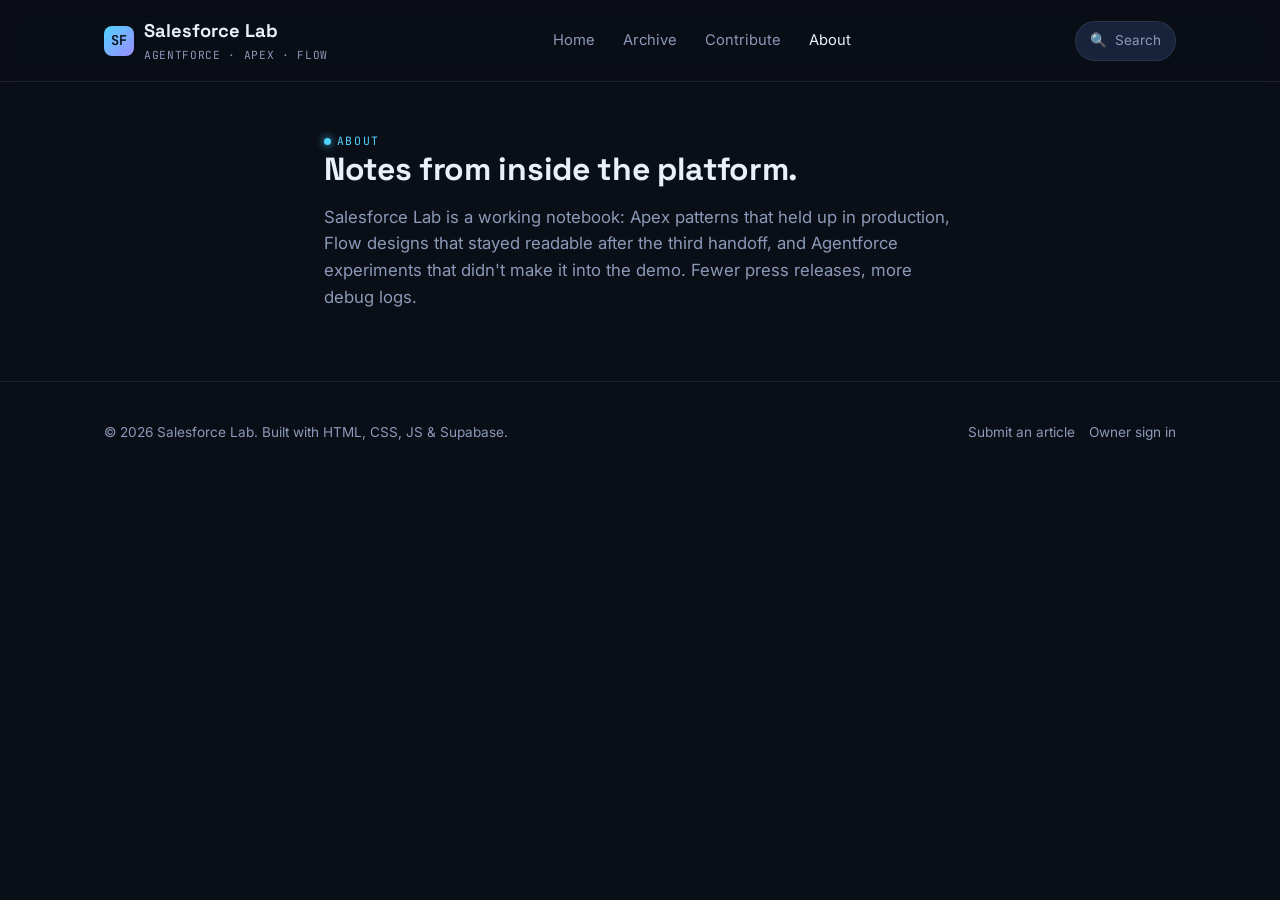
<file: about.html>
<!DOCTYPE html>
<html lang="en">
<head>
<meta charset="UTF-8">
<meta name="viewport" content="width=device-width, initial-scale=1.0">
<title>About — Salesforce Lab</title>
<link rel="stylesheet" href="assets/css/style.css">
</head>
<body>
<header id="site-header"></header>

<div class="wrap" style="padding-top:50px;max-width:680px;">
  <div class="eyebrow">About</div>
  <h1>Notes from inside the platform.</h1>
  <p style="color:var(--text-dim);font-size:1.05rem;">
    Salesforce Lab is a working notebook: Apex patterns that held up in production,
    Flow designs that stayed readable after the third handoff, and Agentforce
    experiments that didn't make it into the demo. Fewer press releases, more
    debug logs.
  </p>
  <p style="color:var(--text-dim);">
    <!-- Everything here runs on plain HTML, CSS and JavaScript with a Google Sheets
    backend — no framework, no paid hosting. -->
  </p>
</div>

<footer id="site-footer" style="margin-top:70px;"></footer>
<script src="assets/js/layout.js"></script>
<script>Layout.mount('about');</script>
</body>
</html>
</file>
<file: assets/css/style.css>
/* ============================================================
   Salesforce Lab — Design System
   Palette:  "Circuit Sky"
   --ink        #0A0E17   deep night navy background
   --ink-2      #10182B   elevated panel
   --ink-3      #17223B   card / input surface
   --line       rgba(255,255,255,.08)
   --text       #EAF0FB   primary text
   --text-dim   #8C99B8   secondary text
   --sky        #4FD3FF   primary accent (flow / data)
   --sky-dim    #1B4A66
   --amber      #FFB454   secondary accent (publish / CTA)
   --violet     #9C8CFF   tertiary accent (tags)
   Type: display "Space Grotesk", body "Inter", code/labels "JetBrains Mono"
   ============================================================ */

@import url('https://fonts.googleapis.com/css2?family=Space+Grotesk:wght@500;600;700&family=Inter:wght@400;500;600&family=JetBrains+Mono:wght@400;500;600&display=swap');

:root{
  --ink:#0A0E17;
  --ink-2:#10182B;
  --ink-3:#17223B;
  --line:rgba(255,255,255,.08);
  --text:#EAF0FB;
  --text-dim:#8C99B8;
  --sky:#4FD3FF;
  --sky-dim:#1B4A66;
  --amber:#FFB454;
  --violet:#9C8CFF;
  --radius:14px;
  --maxw:1120px;
}

*{box-sizing:border-box;}
html{scroll-behavior:smooth;}
body{
  margin:0;
  background:var(--ink);
  color:var(--text);
  font-family:'Inter',system-ui,sans-serif;
  font-size:16px;
  line-height:1.6;
  -webkit-font-smoothing:antialiased;
}
::selection{background:var(--sky);color:var(--ink);}

h1,h2,h3,h4{
  font-family:'Space Grotesk',sans-serif;
  font-weight:700;
  line-height:1.15;
  margin:0 0 .5em;
  letter-spacing:-.01em;
}
p{margin:0 0 1em;color:var(--text);}
a{color:inherit;text-decoration:none;}
img{max-width:100%;display:block;}
button{font-family:inherit;}

.eyebrow{
  font-family:'JetBrains Mono',monospace;
  font-size:.72rem;
  letter-spacing:.14em;
  text-transform:uppercase;
  color:var(--sky);
  display:flex;align-items:center;gap:.5em;
}
.eyebrow::before{
  content:'';
  width:7px;height:7px;border-radius:50%;
  background:var(--sky);
  box-shadow:0 0 8px var(--sky);
}

.wrap{max-width:var(--maxw);margin:0 auto;padding:0 24px;}

/* ---------- Header ---------- */
.site-header{
  position:sticky;top:0;z-index:50;
  background:rgba(10,14,23,.85);
  backdrop-filter:blur(10px);
  border-bottom:1px solid var(--line);
}
.site-header .wrap{
  display:flex;align-items:center;justify-content:space-between;
  padding-top:16px;padding-bottom:16px;
}
.brand{
  display:flex;align-items:center;gap:10px;
  font-family:'Space Grotesk',sans-serif;
  font-weight:700;font-size:1.15rem;
}
.brand .mark{
  width:30px;height:30px;border-radius:8px;
  background:linear-gradient(135deg,var(--sky),var(--violet));
  display:flex;align-items:center;justify-content:center;
  font-family:'JetBrains Mono',monospace;font-weight:600;font-size:.85rem;color:var(--ink);
}
.brand .tag{
  font-family:'JetBrains Mono',monospace;font-weight:400;font-size:.7rem;
  color:var(--text-dim);letter-spacing:.06em;text-transform:uppercase;
  display:block;margin-top:2px;
}
nav.main-nav{display:flex;align-items:center;gap:28px;}
nav.main-nav a{
  font-size:.92rem;color:var(--text-dim);transition:color .15s;
  position:relative;
}
nav.main-nav a:hover,nav.main-nav a.active{color:var(--text);}
.search-btn{
  display:flex;align-items:center;gap:8px;
  background:var(--ink-3);border:1px solid var(--line);
  border-radius:99px;padding:8px 14px;color:var(--text-dim);
  font-size:.85rem;cursor:pointer;
}
.search-btn:hover{border-color:var(--sky);color:var(--text);}

/* ---------- Hero ---------- */
.hero{
  padding:72px 0 40px;
  position:relative;overflow:hidden;
}
.hero-flow{position:absolute;inset:0;pointer-events:none;opacity:.5;}
.hero h1{font-size:clamp(2.2rem,5vw,3.4rem);max-width:760px;}
.hero h1 .accent{color:var(--sky);}
.hero p.lead{font-size:1.1rem;color:var(--text-dim);max-width:560px;}

/* ---------- Category pills ---------- */
.pill-row{display:flex;flex-wrap:wrap;gap:10px;margin:28px 0 8px;}
.pill{
  font-family:'JetBrains Mono',monospace;font-size:.78rem;
  border:1px solid var(--line);color:var(--text-dim);
  padding:7px 14px;border-radius:99px;transition:all .15s;
  white-space:nowrap;
}
.pill:hover,.pill.active{border-color:var(--sky);color:var(--sky);background:rgba(79,211,255,.08);}

/* ---------- Section heading ---------- */
.section-head{
  display:flex;align-items:baseline;justify-content:space-between;
  margin:56px 0 22px;flex-wrap:wrap;gap:8px;
}
.section-head h2{font-size:1.5rem;}
.section-head .view-all{font-size:.85rem;color:var(--sky);}

/* ---------- Featured post ---------- */
.featured{
  display:grid;grid-template-columns:1.1fr 1fr;gap:0;
  background:var(--ink-2);border:1px solid var(--line);
  border-radius:var(--radius);overflow:hidden;
  transition:border-color .2s;
}
.featured:hover{border-color:var(--sky-dim);}
.featured .fig{
  aspect-ratio:16/11;background:linear-gradient(135deg,var(--ink-3),var(--sky-dim));
  display:flex;align-items:center;justify-content:center;position:relative;overflow:hidden;
}
.featured .fig img{width:100%;height:100%;object-fit:cover;}
.featured .body{padding:34px;display:flex;flex-direction:column;justify-content:center;gap:12px;}
.featured .body h3{font-size:1.6rem;}
.featured .body p{color:var(--text-dim);}
.meta-row{
  display:flex;align-items:center;gap:14px;
  font-family:'JetBrains Mono',monospace;font-size:.75rem;color:var(--text-dim);
  flex-wrap:wrap;
}
.meta-row .dot{width:4px;height:4px;border-radius:50%;background:var(--text-dim);}
.cat-tag{
  font-family:'JetBrains Mono',monospace;font-size:.72rem;letter-spacing:.05em;
  color:var(--amber);text-transform:uppercase;
}
.cta-link{
  display:inline-flex;align-items:center;gap:6px;
  color:var(--sky);font-weight:600;font-size:.9rem;margin-top:6px;
}
.cta-link .arrow{transition:transform .15s;}
.featured:hover .cta-link .arrow,.card:hover .cta-link .arrow{transform:translateX(4px);}

/* ---------- Post grid ---------- */
.post-grid{
  display:grid;grid-template-columns:repeat(3,1fr);gap:22px;
}
.card{
  background:var(--ink-2);border:1px solid var(--line);border-radius:var(--radius);
  overflow:hidden;display:flex;flex-direction:column;transition:border-color .2s,transform .2s;
}
.card:hover{border-color:var(--sky-dim);transform:translateY(-3px);}
.card .fig{
  aspect-ratio:16/10;background:linear-gradient(135deg,var(--ink-3),#0d1830);
  position:relative;overflow:hidden;
}
.card .fig img{width:100%;height:100%;object-fit:cover;}
.card .fig .fig-cat{
  position:absolute;top:12px;left:12px;
  background:rgba(10,14,23,.75);backdrop-filter:blur(4px);
  padding:4px 10px;border-radius:99px;
  font-family:'JetBrains Mono',monospace;font-size:.68rem;color:var(--amber);
  text-transform:uppercase;letter-spacing:.04em;
}
.card .body{padding:20px;display:flex;flex-direction:column;gap:8px;flex:1;}
.card h3{font-size:1.08rem;}
.card p{color:var(--text-dim);font-size:.92rem;margin-bottom:4px;}

@media(max-width:860px){
  .post-grid{grid-template-columns:repeat(2,1fr);}
  .featured{grid-template-columns:1fr;}
}
@media(max-width:600px){
  .post-grid{grid-template-columns:1fr;}
  nav.main-nav{display:none;}
}

/* ---------- Footer ---------- */
.site-footer{
  border-top:1px solid var(--line);margin-top:90px;padding:40px 0;
  color:var(--text-dim);font-size:.85rem;
}
.site-footer .wrap{display:flex;justify-content:space-between;flex-wrap:wrap;gap:12px;}

/* ---------- Buttons ---------- */
.btn{
  display:inline-flex;align-items:center;justify-content:center;gap:8px;
  padding:11px 20px;border-radius:10px;font-weight:600;font-size:.9rem;
  border:1px solid var(--line);cursor:pointer;transition:all .15s;
  background:var(--ink-3);color:var(--text);
}
.btn:hover{border-color:var(--sky);color:var(--sky);}
.btn-primary{background:var(--sky);color:var(--ink);border-color:var(--sky);}
.btn-primary:hover{background:#6fdcff;color:var(--ink);}
.btn-amber{background:var(--amber);color:var(--ink);border-color:var(--amber);}
.btn-amber:hover{background:#ffc677;}
.btn-danger{color:#ff8a8a;border-color:rgba(255,138,138,.3);background:transparent;}
.btn-danger:hover{background:rgba(255,138,138,.1);border-color:#ff8a8a;}
.btn-ghost{background:transparent;}
.btn:disabled{opacity:.5;cursor:not-allowed;}

/* ---------- Forms ---------- */
input,textarea,select{
  width:100%;background:var(--ink-3);border:1px solid var(--line);
  border-radius:8px;padding:10px 12px;color:var(--text);font-size:.92rem;
  font-family:inherit;
}
input:focus,textarea:focus,select:focus{outline:none;border-color:var(--sky);}
label{font-size:.8rem;color:var(--text-dim);font-family:'JetBrains Mono',monospace;
  text-transform:uppercase;letter-spacing:.04em;display:block;margin-bottom:6px;}
:focus-visible{outline:2px solid var(--sky);outline-offset:2px;}

/* ---------- Empty state ---------- */
.empty-state{
  text-align:center;padding:70px 20px;color:var(--text-dim);
  border:1px dashed var(--line);border-radius:var(--radius);
}
.empty-state h3{color:var(--text);margin-bottom:8px;}

@media (prefers-reduced-motion: reduce){
  *{animation-duration:.001ms !important;transition-duration:.001ms !important;}
}
</file>
